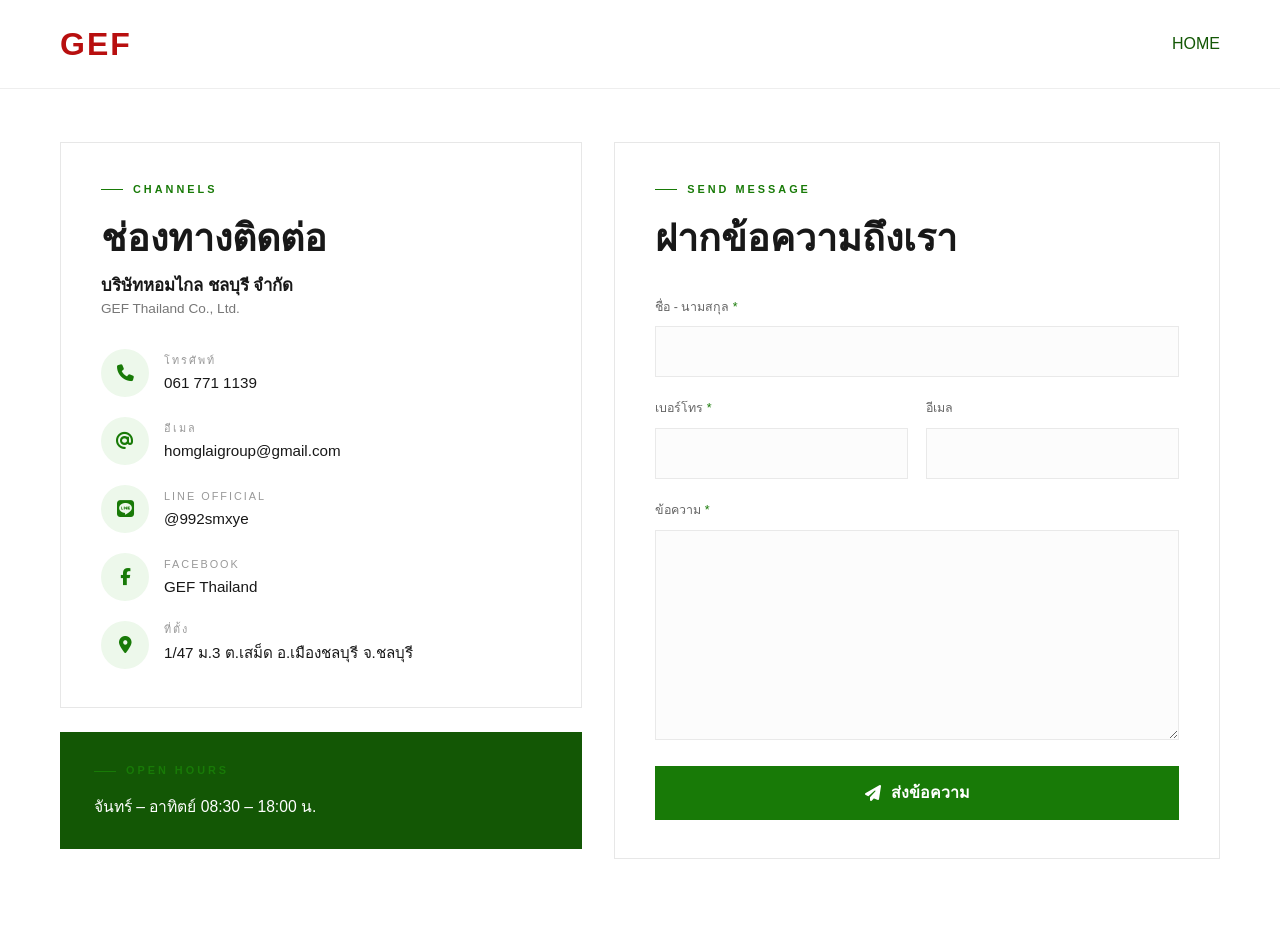
<file: Contact.html>
<!DOCTYPE html>
<html lang='en'>
<head>
    <meta charset="utf-8">
    <meta name="viewport" content="width=device-width, initial-scale=1">

    <title>ติดต่อ GEF | Contact</title>

    <link rel="stylesheet" href="style-lightv2.css">

    <!-- Font Awesome -->
    <link rel="stylesheet"
          href="https://cdnjs.cloudflare.com/ajax/libs/font-awesome/6.4.0/css/all.min.css">

    <!-- CSS เฉพาะหน้า Contact -->
    <link rel="stylesheet" href="contact.css">
</head>

<body class="contact-body">

    <!-- Navbar -->
    <nav class="navbar contact-navbar" id="navbar">
        <div class="container nav-container">

            <a href="index.html" class="logo">
                <span class="logo-text">GEF</span>
            </a>

            <ul class="nav-menu">
                <li>
                    <a href="index.html">Home</a>
                </li>
            </ul>

            <div class="hamburger" aria-label="เปิดเมนู">
                <span class="bar"></span>
                <span class="bar"></span>
                <span class="bar"></span>
            </div>

        </div>
    </nav>


    <main class="contact-page">
        <div class="container contact-layout">
            <!-- ช่องทางการติดต่อ -->
            <section class="contact-left" aria-labelledby="contact-info-title">
                <div class="contact-panel contact-info-panel">
                    <div class="section-kicker">CHANNELS</div>
                    <h1 id="contact-info-title">ช่องทางติดต่อ</h1>
                    <h2>บริษัทหอมไกล ชลบุรี จำกัด</h2>
                    <p class="company-name">GEF Thailand Co., Ltd.</p>

                    <div class="contact-list">
                        <a class="contact-item" href="tel:0617711139">
                            <span class="contact-icon"><i class="fas fa-phone"></i></span>
                            <span>
                                <small>โทรศัพท์</small>
                                <strong>061 771 1139</strong>
                            </span>
                        </a>

                        <a class="contact-item" href="mailto:homglaigroup@gmail.com">
                            <span class="contact-icon"><i class="fas fa-at"></i></span>
                            <span>
                                <small>อีเมล</small>
                                <strong>homglaigroup@gmail.com</strong>
                            </span>
                        </a>

                        <a class="contact-item" href="https://page.line.me/992smxye?openQrModal=true" target="_blank" rel="noopener noreferrer">
                            <span class="contact-icon"><i class="fab fa-line"></i></span>
                            <span>
                                <small>LINE OFFICIAL</small>
                                <strong>@992smxye</strong>
                            </span>
                        </a>

                        <a class="contact-item" href="https://www.facebook.com/GEFThailand/" target="_blank" rel="noopener noreferrer">
                            <span class="contact-icon"><i class="fab fa-facebook-f"></i></span>
                            <span>
                                <small>FACEBOOK</small>
                                <strong>GEF Thailand</strong>
                            </span>
                        </a>

                        <a class="contact-item contact-item-address" href="https://maps.app.goo.gl/Dox42EzqwnMx67pZA" target="_blank" rel="noopener noreferrer"aria-label="เปิดแผนที่ Google Maps ของ GEF">
                             <span class="contact-icon">
                                 <i class="fas fa-location-dot"></i>
                             </span>

                             <span>
                                 <small>ที่ตั้ง</small>
                                <strong>
                                    1/47 ม.3 ต.เสม็ด อ.เมืองชลบุรี จ.ชลบุรี
                                </strong>
                            </span>

                        </a>
                    </div>
                </div>

                <div class="opening-hours">
                    <div class="section-kicker">OPEN HOURS</div>
                    <p>จันทร์ – อาทิตย์ 08:30 – 18:00 น.</p>
                </div>
            </section>

            <!-- ฟอร์มส่งข้อความ -->
            <section class="contact-panel contact-form-panel" aria-labelledby="message-title">
                <div class="section-kicker">SEND MESSAGE</div>
                <h2 id="message-title">ฝากข้อความถึงเรา</h2>

                <form class="contact-form" action="mailto:homglaigroup@gmail.com" method="post" enctype="text/plain">
                    <div class="form-field form-field-full">
                        <label for="full-name">ชื่อ - นามสกุล <span>*</span></label>
                        <input id="full-name" name="ชื่อ-นามสกุล" type="text" required>
                    </div>

                    <div class="form-row">
                        <div class="form-field">
                            <label for="phone">เบอร์โทร <span>*</span></label>
                            <input id="phone" name="เบอร์โทร" type="tel" required>
                        </div>
                        <div class="form-field">
                            <label for="email">อีเมล</label>
                            <input id="email" name="อีเมล" type="email">
                        </div>
                    </div>

                    <div class="form-field form-field-full">
                        <label for="message">ข้อความ <span>*</span></label>
                        <textarea id="message" name="ข้อความ" rows="7" required></textarea>
                    </div>

                    <button class="contact-submit" type="submit">
                        <i class="fas fa-paper-plane"></i>
                        ส่งข้อความ
                    </button>
                </form>
            </section>
        </div>
    </main>

    <script src="script.js"></script>
</body>
</html>
</file>
<file: style-lightv2.css>
/* ===== OPTIMIZED CSS - LIGHT THEME ===== */
:root {
    --primary: #187A07;
    --primary-dark: #135705;
    --secondary: #f5f5f5;
    --bg: #ffffff;
    --text: #1a1a1a;
    --text-muted: #666666;
    --border: #e0e0e0;
    --font: 'Prompt', sans-serif;
    --transition: all 0.3s ease;
    --shadow: 0 5px 15px rgba(0,0,0,0.1);
    --shadow-lg: 0 10px 30px rgba(0,0,0,0.15);
}

* {
    margin: 0;
    padding: 0;
    box-sizing: border-box;
}

body {
    font-family: var(--font);
    background: var(--bg);
    color: var(--text);
    line-height: 1.6;
    overflow-x: hidden;
}

a { text-decoration: none; color: inherit; }
ul { list-style: none; }

.container {
    max-width: 1200px;
    margin: 0 auto;
    padding: 0 20px;
}

h1, h2, h3, h4 {
    font-weight: 600;
    line-height: 1.2;
    margin-bottom: 1rem;
}

.section-title {
    text-align: center;
    font-size: 2.5rem;
    margin-bottom: 3rem;
    color: var(--primary);
}

/* ===== BUTTONS ===== */
.btn {
    display: inline-block;
    padding: 12px 30px;
    border-radius: 30px;
    font-weight: 500;
    text-transform: uppercase;
    letter-spacing: 1px;
    transition: var(--transition);
    cursor: pointer;
    border: 2px solid transparent;
}

.btn-primary {
    background: var(--primary);
    color: #fff;
    border-color: var(--primary);
    display: inline-block;
}

.btn-primary:hover {
    background: transparent;
    color: var(--primary);
}

.btn-outline {
    background: transparent;
    color: var(--primary);
    border-color: var(--primary);
    font: var(--font);
}

.btn-outline:hover {
    background: var(--primary);
    color: #fff;
}

/* ===== 1. NAVBAR ===== */
.navbar {
    position: fixed;
    top: 0;
    left: 0;
    width: 100%;
    z-index: 1000;
    background: transparent;
    transition: var(--transition);
    padding: 20px 0;
}

.navbar.scrolled {
    background: rgba(255, 255, 255, 0.95);
    backdrop-filter: blur(10px);
    padding: 15px 0;
    box-shadow: 0 2px 10px rgba(0,0,0,0.1);
}

.navbar.scrolled .nav-menu li a {
    color: var(--text);
}

.nav-container {
    display: flex;
    justify-content: space-between;
    align-items: center;
}

.logo-text {
    font-size: 2rem;
    font-weight: 700;
    color: #B80F0F;
    letter-spacing: 2px;
}

.nav-menu {
    display: flex;
    gap: 30px;
}

.nav-menu li a {
    font-size: 1rem;
    font-weight: 500;
    text-transform: uppercase;
    transition: var(--transition);
    color: #fff;
}

.nav-menu li a:hover {
    color: var(--primary);
}

/* Dropdown */
.dropdown {
    position: relative;
}

.dropdown-menu {
    position: absolute;
    top: 100%;
    left: 0;
    background: rgba(255, 255, 255, 0.98);
    min-width: 200px;
    border-radius: 5px;
    opacity: 0;
    visibility: hidden;
    transform: translateY(10px);
    transition: var(--transition);
    box-shadow: var(--shadow);
}

.dropdown:hover .dropdown-menu {
    opacity: 1;
    visibility: visible;
    transform: translateY(0);
}

.dropdown-menu li {
    border-bottom: 1px solid var(--border);
    padding: 15px 20px;
}

.dropdown-menu li:last-child {
    border-bottom: none;
}

.dropdown-menu li a {
    display: block;
    color: var(--text);
}

.dropdown-menu li a:hover {
    color: var(--primary);
}

/* =========================
   Brand Nested Dropdown
========================= */

.dropdown-submenu {
    position: relative;
}

/* ปุ่มชื่อแบรนด์ */
.dropdown-submenu > .brand-trigger {
    display: flex;
    align-items: center;
    justify-content: space-between;
    gap: 16px;
}

/* ลูกศรข้างชื่อแบรนด์ */
.brand-trigger .fa-chevron-right {
    font-size: 0.7rem;
    transition: transform 0.25s ease;
}

/* หมุนลูกศรเมื่อเมนูเปิด */
.dropdown-submenu.open > .brand-trigger .fa-chevron-right {
    transform: rotate(90deg);
}

/* เมนูรุ่นสินค้า */
.brand-menu {
    position: absolute;
    top: -1px;
    left: 100%;

    min-width: 180px;

    background: rgba(255, 255, 255, 0.98);
    border-radius: 5px;

    opacity: 0;
    visibility: hidden;

    transform: translateX(10px);
    transition: var(--transition);

    box-shadow: var(--shadow);
}

/* แสดงเมนูรุ่นเมื่อ Hover หรือ Click */
.dropdown-submenu:hover > .brand-menu,
.dropdown-submenu.open > .brand-menu {
    opacity: 1;
    visibility: visible;
    transform: translateX(0);
}

/* เส้นแบ่งรายการรุ่น */
.brand-menu li {
    border-bottom: 1px solid var(--border);
}

.brand-menu li:last-child {
    border-bottom: none;
}

/* ลิงก์รุ่นสินค้า */
.brand-menu li a {
    display: block;
    padding: 15px 20px;

    color: var(--text);
    white-space: nowrap;
}

.brand-menu li a:hover {
    color: var(--primary);
}


/* Hamburger */
.hamburger {
    display: none;
    cursor: pointer;
}

.bar {
    display: block;
    width: 25px;
    height: 3px;
    margin: 5px auto;
    background: var(--text);
    transition: var(--transition);
}

/* ===== 2. HERO SECTION ===== */
.hero {
    position: relative;
    height: 100vh;
    overflow: hidden;
    background: linear-gradient(135deg, #667eea 0%, #764ba2 100%);
}

.hero-carousel { height: 100%; }

.slide {
    position: absolute;
    top: 0;
    left: 0;
    width: 100%;
    height: 100%;
    opacity: 0;
    transition: opacity 0.8s ease-in-out;
    display: flex;
    align-items: center;
    justify-content: center;
}

.slide.active {
    opacity: 1;
    z-index: 1;
}

.hero-media {
    position: absolute;
    top: 0;
    left: 0;
    width: 100%;
    height: 100%;
    object-fit: cover;
    z-index: -1;
}

.slide::after {
    content: '';
    position: absolute;
    inset: 0;
    background: rgba(0,0,0,0.3);
    z-index: -1;
}

.hero-content {
    text-align: center;
    max-width: 800px;
    padding: 0 20px;
    transform: translateY(20px);
    opacity: 0;
    transition: all 0.8s ease 0.3s;
}

.slide.active .hero-content {
    transform: translateY(0);
    opacity: 1;
}

.hero-title {
    font-size: 4rem;
    color: var(--primary);
    text-shadow: 2px 2px 4px rgba(0,0,0,0.3);
    margin-bottom: 1rem;
}

.hero-subtitle {
    font-size: 1.5rem;
    margin-bottom: 2rem;
    color: #fff;
}

.carousel-controls {
    position: absolute;
    bottom: 50px;
    left: 50%;
    transform: translateX(-50%);
    z-index: 10;
    display: flex;
    gap: 20px;
}

.carousel-controls button {
    background: transparent;
    border: 2px solid rgba(255,255,255,0.7);
    color: #fff;
    width: 50px;
    height: 50px;
    border-radius: 50%;
    cursor: pointer;
    font-size: 1.2rem;
    transition: var(--transition);
}

.carousel-controls button:hover {
    background: var(--primary);
    border-color: var(--primary);
}

/* ===== 3. FEATURES ===== */
.features {
    padding: 100px 0;
    background: #fafafa;
}

.feature-row {
    display: flex;
    align-items: center;
    max-width: 1200px;
    margin: 0 auto 100px;
    padding: 0 20px;
    gap: 50px;
}

.feature-row:last-child { margin-bottom: 0; }
.feature-row.reverse { flex-direction: row-reverse; }

.feature-image {
    flex: 1;
}

.feature-image img {
    width: 100%;
    border-radius: 10px;
    box-shadow: var(--shadow);
}

.feature-text {
    flex: 1;
}

.feature-text h2 {
    font-size: 2.5rem;
    color: var(--primary);
}

.feature-text h3 {
    font-size: 1.5rem;
    color: var(--text-muted);
    margin-bottom: 1.5rem;
}

.feature-text p {
    margin-bottom: 1.5rem;
    font-size: 1.1rem;
    color: var(--text);
}

.feature-list {
    margin-bottom: 2rem;
}

.feature-list li {
    margin-bottom: 10px;
    font-size: 1.1rem;
    display: flex;
    align-items: center;
    gap: 10px;
    color: var(--text);
}

.feature-list i {
    color: var(--primary);
}

/* ===== 4. ABOUT ===== */
.about {
    position: relative;
    padding: 100px 0;
    background: var(--bg);
}

.about-container {
    display: flex;
    align-items: center;
    gap: 60px;
}

.about-content {
    flex: 1;
    color: #fff;
}

.about-content h2 {
    font-size: 2.5rem;
    color: var(--primary);
    margin-bottom: 1rem;
}

.about-content h3 {
    font-size: 1.5rem;
    color: var(--text-muted);
    margin-bottom: 2rem;
}

.about-content p {
    font-size: 1.1rem;
    color: var(--text);
    margin-bottom: 1.5rem;
    line-height: 1.8;
}

.about-image-content {
    flex: 1;
}

.about-image-content img {
    width: 100%;
    border-radius: 10px;
    box-shadow: var(--shadow-lg);
}

/* ===== 5. TRUST BADGES ===== */
.trust-badges {
    background: var(--secondary);
    padding: 60px 0;
}

.badges-grid {
    display: grid;
    grid-template-columns: repeat(3, 1fr);
    gap: 30px;
    place-items: center;
}

.badge-item {
    display: flex;
    flex-direction: column;
    align-items: center;
    justify-content: center;
    min-height: 200px;
    text-align: center;
}

.badge-item i {
    font-size: 3rem;
    color: var(--primary);
    margin-bottom: 1rem;
    display: block;
}

.badge-item h4 {
    font-size: 1.2rem;
    margin-bottom: 0.5rem;
    color: var(--text);
}

.badge-item p {
    color: var(--text-muted);
    font-size: 0.9rem;
}

/* ===== 6. VIDEO SECTION ===== */
.video-section {
    padding: 100px 0;
    background: #fafafa;
}

.video-container {
    position: relative;
    padding-bottom: 56.25%;
    height: 0;
    overflow: hidden;
    max-width: 1000px;
    margin: 0 auto;
    border-radius: 10px;
    box-shadow: var(--shadow);
}

.video-container iframe {
    position: absolute;
    inset: 0;
    width: 100%;
    height: 100%;
}

/* ===== 7. LOCATIONS ===== */
.locations {
    padding: 100px 0;
    background: #f8f9fa;
}

.location-header {
    text-align: center;
    margin-bottom: 50px;
}

.location-header h2 {
    font-size: 2.5rem;
    color: var(--primary);
    margin-bottom: 1rem;
}

.location-header p {
    font-size: 1.1rem;
    color: var(--text);
    line-height: 1.8;
}

.locations-grid {
    display: grid;
    grid-template-columns: 1fr 1fr;
    gap: 40px;
    margin-bottom: 40px;
}

.location-card {
    background: white;
    border-radius: 10px;
    overflow: hidden;
    box-shadow: var(--shadow);
    transition: var(--transition);
}

.location-card:hover {
    transform: translateY(-5px);
    box-shadow: var(--shadow-lg);
}

.location-info {
    padding: 30px;
}

.location-info h3 {
    font-size: 1.5rem;
    color: var(--text);
    margin-bottom: 1rem;
}

.location-info p {
    font-size: 0.95rem;
    color: #666;
    margin-bottom: 0.8rem;
    display: flex;
    align-items: center;
    gap: 10px;
}

.location-info i {
    color: var(--primary);
    width: 20px;
    text-align: center;
}

.location-map {
    width: 100%;
    height: 350px;
    overflow: hidden;
}

.location-map iframe {
    width: 100%;
    height: 100%;
}

/* ===== 8. GALLERY ===== */
.gallery {
    padding: 100px 0;
    background: white;
}

.gallery-grid {
    display: grid;
    grid-template-columns: repeat(2, 1fr);
    justify-content: center;
    gap: 20px;
}

.gallery-item {
    overflow: hidden;
    border-radius: 10px;
    aspect-ratio: 1;
    background: #e8e8e8;
    box-shadow: var(--shadow);
}

.gallery-item img {
    width: 100%;
    height: 100%;
    object-fit: cover;
    transition: transform 0.5s ease;
}

.gallery-item:hover img {
    transform: scale(1.1);
}

/* ===== 9. NEWS ===== */
.news {
    padding: 100px 0;
    background: #fafafa;
}

.news-grid {
    display: grid;
    grid-template-columns: repeat(3, 1fr);
    gap: 30px;
}

.news-card {
    background: white;
    border-radius: 10px;
    overflow: hidden;
    transition: var(--transition);
    box-shadow: 0 5px 15px rgba(0,0,0,0.08);
}

.news-card:hover {
    transform: translateY(-10px);
    box-shadow: var(--shadow-lg);
}

.news-img {
    height: 200px;
    background-size: cover;
    background-position: center;
    background-color: #e8e8e8;
}

.news-content {
    padding: 20px;
}

.news-date {
    font-size: 0.8rem;
    color: var(--primary);
    display: block;
    margin-bottom: 10px;
    font-weight: 600;
}

.news-content h3 {
    font-size: 1.2rem;
    margin-bottom: 10px;
    color: var(--text);
}

.news-content p {
    color: var(--text-muted);
    font-size: 0.9rem;
    margin-bottom: 15px;
}

.read-more {
    color: var(--primary);
    font-size: 0.9rem;
    font-weight: 500;
}

.read-more i {
    margin-left: 5px;
    transition: transform 0.3s ease;
}

.read-more:hover i {
    transform: translateX(5px);
}

/* ===== 10. FOOTER ===== */
.footer {
    background: #1a1a1a;
    padding: 80px 0 0;
    border-top: 1px solid var(--border);
}

.footer-grid {
    display: grid;
    grid-template-columns: 2fr 1fr 1fr 1.5fr;
    gap: 40px;
    margin-bottom: 50px;
}

.footer-logo {
    font-size: 2.5rem;
    color: #B80F0F;
    margin-bottom: 1rem;
}

.brand-col p {
    color: #aaa;
    margin-bottom: 1.5rem;
}

.social-links {
    display: flex;
    gap: 15px;
}

.social-links a {
    display: flex;
    align-items: center;
    justify-content: center;
    width: 40px;
    height: 40px;
    background: #333;
    border-radius: 50%;
    color: #fff;
    transition: var(--transition);
}

.social-links a:hover {
    background: var(--primary);
}

.footer-col h3 {
    font-size: 1.2rem;
    margin-bottom: 1.5rem;
    color: #fff;
}

.footer-col ul li {
    margin-bottom: 10px;
}

.footer-col ul li a {
    color: #aaa;
    transition: var(--transition);
}

.footer-col ul li a:hover {
    color: var(--primary);
    padding-left: 5px;
}

.contact-col p {
    color: #aaa;
    margin-bottom: 15px;
    display: flex;
    gap: 10px;
    align-items: flex-start;
}

.contact-col i {
    color: var(--primary);
    margin-top: 5px;
}

.footer-bottom {
    background: #000;
    padding: 20px 0;
    text-align: center;
    color: #aaa;
    font-size: 0.9rem;
}

/* ===== MODALS ===== */
.modal, .notification-modal {
    display: none;
    position: fixed;
    inset: 0;
    z-index: 1000;
    background: rgba(0, 0, 0, 0.5);
    animation: fadeIn 0.3s ease;
}

.modal.show, .notification-modal.show {
    display: flex;
    align-items: center;
    justify-content: center;
}

@keyframes fadeIn {
    from { opacity: 0; }
    to { opacity: 1; }
}

@keyframes slideUp {
    from {
        transform: translateY(50px);
        opacity: 0;
    }
    to {
        transform: translateY(0);
        opacity: 1;
    }
}

@keyframes slideIn {
    from {
        transform: translateY(-50px);
        opacity: 0;
    }
    to {
        transform: translateY(0);
        opacity: 1;
    }
}

.modal-content {
    background: white;
    padding: 30px;
    border-radius: 15px;
    width: 90%;
    max-width: 900px;
    max-height: 90vh;
    overflow-y: auto;
    box-shadow: 0 20px 60px rgba(0, 0, 0, 0.3);
    animation: slideIn 0.3s ease;
    position: relative;
}

.modal-close {
    position: absolute;
    top: 15px;
    right: 20px;
    font-size: 28px;
    font-weight: bold;
    color: #999;
    background: none;
    border: none;
    cursor: pointer;
    transition: color 0.3s ease;
}

.modal-close:hover {
    color: #000;
}

.modal-body {
    display: grid;
    grid-template-columns: 1fr 1fr;
    gap: 40px;
    align-items: center;
}

.modal-image {
    text-align: center;
    display: flex;
    align-items: center;
    justify-content: center;
    min-height: 400px;
}

.modal-image img {
    width: 100%;
    max-width: 400px;
    border-radius: 10px;
    object-fit: cover;
}

.modal-details {
    padding-right: 20px;
    display: flex;
    flex-direction: column;
    align-items: flex-start;
}

.modal-details h2 {
    font-size: 2rem;
    color: var(--primary);
    margin-bottom: 0.5rem;
}

.modal-details h3 {
    font-size: 1.2rem;
    color: #666;
    margin-bottom: 1.5rem;
}

.modal-details p {
    font-size: 1rem;
    color: #555;
    line-height: 1.8;
    margin-bottom: 1.5rem;
}

.modal-features {
    margin-bottom: 1.5rem;
}

.modal-features h4 {
    font-size: 1.1rem;
    color: var(--text);
    margin-bottom: 0.8rem;
}

.modal-features ul {
    list-style: none;
}

.modal-features li {
    padding: 0.5rem 0;
    color: #666;
    display: flex;
    align-items: center;
    gap: 10px;
}

.modal-features li:before {
    content: "✓";
    color: var(--primary);
    font-weight: bold;
    font-size: 1.2rem;
}

.modal-specs {
    margin-bottom: 1.5rem;
}

.modal-specs h4 {
    font-size: 1.1rem;
    color: var(--text);
    margin-bottom: 0.8rem;
}

.modal-specs div {
    display: grid;
    grid-template-columns: 1fr 1fr;
    gap: 10px;
}

.spec-item {
    padding: 0.8rem;
    background: var(--secondary);
    border-radius: 5px;
    font-size: 0.9rem;
}

.spec-item strong {
    display: block;
    color: #333;
    margin-bottom: 0.3rem;
}

.spec-item span {
    color: #666;
}

.modal-price {
    font-size: 1.3rem;
    color: var(--text);
    margin-bottom: 1.5rem;
    font-weight: 600;
}

.modal-price .price {
    color: var(--primary);
    font-size: 1.8rem;
}

.modal-details .btn {
    padding: 12px 40px;
    font-size: 1rem;
    align-self: flex-start;
}

.notification-content {
    background: white;
    border-radius: 15px;
    padding: 40px;
    text-align: center;
    max-width: 400px;
    box-shadow: 0 10px 40px rgba(0, 0, 0, 0.3);
    animation: slideUp 0.3s ease-out;
}

.notification-content h3 {
    font-size: 1.5rem;
    color: var(--text);
    margin-bottom: 10px;
}

.notification-content p {
    font-size: 1rem;
    color: #666;
    margin-bottom: 30px;
}

.notification-btn {
    background: var(--primary);
    color: white;
    border: none;
    padding: 12px 40px;
    border-radius: 25px;
    font-size: 1rem;
    cursor: pointer;
    transition: background 0.3s;
}

.notification-btn:hover {
    background: var(--primary-dark);
}

/* ===== ANIMATIONS ===== */
.fade-in {
    opacity: 0;
    transform: translateY(30px);
    transition: opacity 0.8s ease, transform 0.8s ease;
}

.fade-in.visible {
    opacity: 1;
    transform: translateY(0);
}

.text-center {
    text-align: center;
}

/* ===== RESPONSIVE ===== */
@media (max-width: 1024px) {
    .badges-grid {
        grid-template-columns: repeat(2, 1fr);
    }
    
    .footer-grid {
        grid-template-columns: repeat(2, 1fr);
    }
}

@media (max-width: 768px) {
    .hero-title {
        font-size: 2.5rem;
    }
    
    .feature-row, .feature-row.reverse {
        flex-direction: column;
        text-align: center;
    }
    
    .feature-list li {
        justify-content: center;
    }
    
    .gallery-grid, .news-grid {
        grid-template-columns: 1fr;
    }
    
    .hamburger {
        display: block;
    }
    
    .nav-menu {
        position: fixed;
        left: -100%;
        top: 70px;
        flex-direction: column;
        background: rgba(255, 255, 255, 0.98);
        width: 100%;
        text-align: center;
        transition: 0.3s;
        padding: 20px 0;
        box-shadow: 0 10px 27px rgba(0, 0, 0, 0.1);
    }
    
    .nav-menu.active {
        left: 0;
    }
    
    .dropdown-menu {
        position: static;
        opacity: 1;
        visibility: visible;
        transform: none;
        background: transparent;
        box-shadow: none;
        display: none;
    }
    
    .dropdown:hover .dropdown-menu {
        display: block;
    }
    
    .about-container {
        flex-direction: column;
        gap: 30px;
    }

    .locations-grid {
        grid-template-columns: 1fr;
        gap: 30px;
    }

    .location-header h2 {
        font-size: 2rem;
    }

    .location-map {
        height: 300px;
    }

    .modal-content {
        width: 95%;
        padding: 20px;
    }

    .modal-body {
        grid-template-columns: 1fr;
        gap: 20px;
    }

    .modal-details {
        padding-right: 0;
    }

    .modal-image img {
        max-width: 100%;
    }

    .modal-specs div {
        grid-template-columns: 1fr;
    }
    /* =========================
        Mobile Brand Dropdown
    ========================= */

    .dropdown.open > .dropdown-menu {
        display: block;
    }

    .dropdown-submenu > .brand-trigger {
        justify-content: center;
    }

    /* เมนูรุ่นบนมือถือ */
    .brand-menu {
        position: static;

        min-width: 0;

        display: none;

        opacity: 1;
        visibility: visible;

        transform: none;

        background: rgba(245, 245, 245, 0.9);
        box-shadow: none;
    }

    /* แสดงรายการรุ่นเมื่อกดชื่อแบรนด์ */
    .dropdown-submenu.open > .brand-menu {
        display: block;
    }

    .brand-menu li a {
        padding: 12px 20px;
        font-size: 0.95rem;
    }

}

@media (max-width: 480px) {
    .footer-grid {
        grid-template-columns: 1fr;
    }
    
    .badges-grid {
        grid-template-columns: 1fr;
    }
}
</file>
<file: contact.css>
/* =========================================
   CONTACT PAGE - GEF PREMIUM LAYOUT
========================================= */

:root {
    --contact-red: #187a07;
    --contact-red-dark: #135705;
    --contact-black: #135705;
    --contact-text: #181818;
    --contact-muted: #777777;
    --contact-line: #e7e7e7;
    --contact-soft-red: #edf8eb;
}

/* Navbar ของหน้า Contact เป็นพื้นขาวเหมือนภาพตัวอย่าง */
.contact-navbar {
    position: fixed;
    top: 0;
    left: 0;
    z-index: 1100;
    background: #fff;
    padding: 18px 0;
    border-bottom: 1px solid #eeeeee;
}

.contact-navbar .nav-container {
    min-height: 52px;
}

.contact-navbar .logo {
    display: inline-flex;
    flex: 0 0 auto;
    align-items: center;
    line-height: 1;
}

.contact-navbar .logo-text {
    display: block;
    white-space: nowrap;
}

.contact-navbar .nav-menu {
    margin-left: auto;
}

.contact-navbar .nav-menu li a {
    color: var(--contact-black);
}

.contact-navbar .nav-menu li a:hover,
.contact-navbar .nav-menu li a.active {
    color: var(--contact-red);
}

.contact-navbar .nav-menu li a.active {
    position: relative;
}

.contact-navbar .nav-menu li a.active::after {
    position: absolute;
    right: 0;
    bottom: -20px;
    left: 0;
    height: 3px;
    background: var(--contact-red);
    content: "";
}

.contact-navbar .dropdown-menu li a {
    color: var(--contact-text);
}

.contact-page {
    min-height: calc(100vh - 86px);
    padding: 142px 0 70px;
    background: #fff;
}

.contact-layout {
    display: grid;
    grid-template-columns: minmax(0, 1fr) minmax(0, 1.16fr);
    gap: 32px;
    align-items: start;
}

.contact-left {
    display: flex;
    flex-direction: column;
    gap: 24px;
}

.contact-panel {
    border: 1px solid var(--contact-line);
    background: #fff;
}

.contact-info-panel,
.contact-form-panel {
    padding: 38px 40px;
}

.section-kicker {
    display: flex;
    align-items: center;
    gap: 10px;
    margin-bottom: 18px;
    color: var(--contact-red);
    font-size: 0.68rem;
    font-weight: 600;
    letter-spacing: 3px;
}

.section-kicker::before {
    width: 22px;
    height: 1px;
    background: var(--contact-red);
    content: "";
}

.contact-info-panel h1 {
    margin-bottom: 14px;
    color: var(--contact-text);
    font-size: clamp(1.8rem, 3vw, 2.35rem);
    font-weight: 600;
}

.contact-info-panel h2 {
    margin-bottom: 2px;
    color: var(--contact-text);
    font-size: 1.05rem;
}

.company-name {
    margin-bottom: 30px;
    color: var(--contact-muted);
    font-size: 0.85rem;
}

.contact-list {
    display: flex;
    flex-direction: column;
    gap: 20px;
}

.contact-item {
    display: flex;
    align-items: center;
    gap: 15px;
    color: inherit;
    text-decoration: none;
}

.contact-item:hover strong {
    color: var(--contact-red);
}

.contact-icon {
    display: inline-flex;
    flex: 0 0 48px;
    align-items: center;
    justify-content: center;
    width: 48px;
    height: 48px;
    border-radius: 50%;
    background: var(--contact-soft-red);
    color: var(--contact-red);
    font-size: 1.05rem;
}

.contact-item small {
    display: block;
    margin-bottom: 3px;
    color: #999;
    font-size: 0.68rem;
    letter-spacing: 2px;
    text-transform: uppercase;
}

.contact-item strong {
    display: block;
    color: var(--contact-text);
    font-size: 0.95rem;
    font-weight: 500;
    line-height: 1.5;
    transition: color 0.2s ease;
}

.contact-item-address {
    align-items: flex-start;
}

.opening-hours {
    min-height: 110px;
    padding: 30px 34px;
    background: var(--contact-black);
    color: #fff;
}

.opening-hours .section-kicker {
    margin-bottom: 14px;
}

.opening-hours p {
    margin: 0;
    color: #fff;
    font-size: 0.98rem;
}

.contact-form-panel h2 {
    margin-bottom: 36px;
    color: var(--contact-text);
    font-size: clamp(1.8rem, 3vw, 2.35rem);
    font-weight: 600;
}

.contact-form {
    display: flex;
    flex-direction: column;
    gap: 22px;
}

.form-row {
    display: grid;
    grid-template-columns: 1fr 1fr;
    gap: 18px;
}

.form-field {
    display: flex;
    flex-direction: column;
    gap: 9px;
}

.form-field label {
    color: #666;
    font-size: 0.78rem;
}

.form-field label span {
    color: var(--contact-red);
}

.form-field input,
.form-field textarea {
    width: 100%;
    border: 1px solid #e9e9e9;
    border-radius: 0;
    outline: none;
    background: #fcfcfc;
    color: var(--contact-text);
    font: inherit;
    transition: border-color 0.2s ease, box-shadow 0.2s ease;
}

.form-field input {
    height: 51px;
    padding: 0 15px;
}

.form-field textarea {
    min-height: 155px;
    padding: 14px 15px;
    resize: vertical;
}

.form-field input:focus,
.form-field textarea:focus {
    border-color: var(--contact-red);
    box-shadow: 0 0 0 3px rgba(24, 122, 7, 0.12);
}

.contact-submit {
    display: inline-flex;
    align-items: center;
    justify-content: center;
    gap: 10px;
    min-height: 54px;
    margin-top: 4px;
    border: 0;
    border-radius: 0;
    background: var(--contact-red);
    color: #fff;
    cursor: pointer;
    font: inherit;
    font-weight: 600;
    transition: background 0.2s ease, transform 0.2s ease;
}

.contact-submit:hover {
    background: var(--contact-red-dark);
}

.contact-submit:active {
    transform: scale(0.98);
}

@media (max-width: 900px) {
    .contact-layout {
        grid-template-columns: 1fr;
        max-width: 700px;
    }
}

@media (max-width: 768px) {
    .contact-navbar {
        position: fixed;
        padding: 15px 0;
    }

    .contact-navbar .nav-menu li a.active::after {
        display: none;
    }

    .contact-page {
        padding-top: 112px;
    }

    .contact-info-panel,
    .contact-form-panel {
        padding: 28px 22px;
    }
}

@media (max-width: 520px) {
    .form-row {
        grid-template-columns: 1fr;
    }

    .opening-hours {
        padding: 26px 22px;
    }
}
</file>
